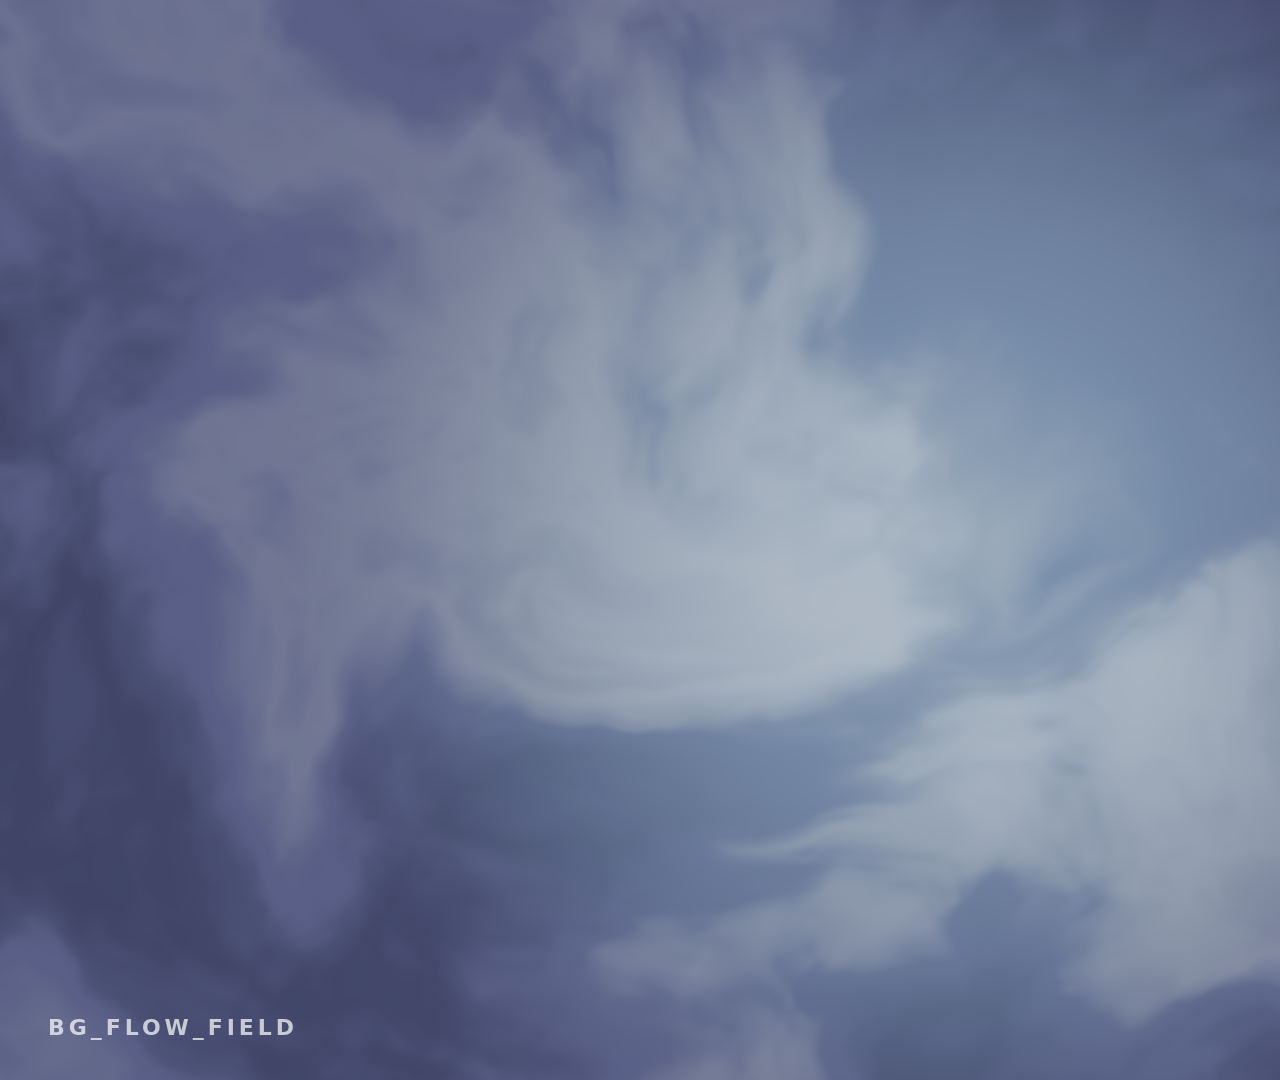
<file: .agents/skills/music-to-video/references/motion-primitives/bg-flow-field/index.html>
<!doctype html>
<html
  lang="en"
  data-composition-variables='[
    {"id":"bgColor",    "type":"color",  "label":"Page background",       "default":"#050507"},
    {"id":"colorLow",   "type":"color",  "label":"Flow — shadow tone",    "default":"#0a1430"},
    {"id":"colorMid",   "type":"color",  "label":"Flow — mid tone",       "default":"#6a6f9e"},
    {"id":"colorHigh",  "type":"color",  "label":"Flow — highlight tone", "default":"#e8f0ff"},
    {"id":"accentColor","type":"color",  "label":"Core / glow accent",    "default":"#aee4ff"},
    {"id":"flowSpeed",  "type":"number", "label":"Flow speed", "default":1, "min":0.1, "max":3, "step":0.1}
  ]'
>
  <head>
    <meta charset="UTF-8" />
    <meta name="viewport" content="width=1920, height=1080" />
    <title>bg_flow_field</title>
    <script src="../assets/gsap.min.js"></script>
    <style>
      :root {
        --hg-violet: #7c3aed;
        --hg-violet-2: #a855f7;
        --hg-bg: #050507;
        --hg-fg: #f5f5fa;
        --hg-dim: #6b6b78;
      }
      * {
        margin: 0;
        padding: 0;
        box-sizing: border-box;
      }
      html,
      body {
        margin: 0;
        width: 1920px;
        height: 1080px;
        overflow: hidden;
        background: var(--hg-bg);
        font-family: "Inter", system-ui, sans-serif;
        color: var(--hg-fg);
        -webkit-font-smoothing: antialiased;
      }
      #scene {
        position: absolute;
        inset: 0;
        width: 1920px;
        height: 1080px;
      }
      .field {
        position: absolute;
        inset: 0;
        width: 1920px;
        height: 1080px;
        display: block;
      }
      .label {
        position: absolute;
        left: 48px;
        bottom: 40px;
        font-size: 22px;
        font-weight: 600;
        letter-spacing: 0.18em;
        text-transform: uppercase;
        color: rgba(255, 255, 255, 0.7);
        mix-blend-mode: screen;
        pointer-events: none;
      }
    </style>
  </head>
  <body>
    <div
      id="root"
      data-composition-id="main"
      data-start="0"
      data-duration="4"
      data-width="1920"
      data-height="1080"
    >
      <div id="scene" class="clip" data-start="0" data-duration="4" data-track-index="1">
        <canvas class="field" width="1920" height="1080"></canvas>
        <div class="label">bg_flow_field</div>
      </div>
    </div>
    <script>
      window.__timelines = window.__timelines || {};
      const tl = gsap.timeline({ paused: true });

      // ── Variables (palette + speed); falls back to defaults standalone ──
      const defaults = {
        bgColor: "#050507",
        colorLow: "#0a1430",
        colorMid: "#6a6f9e",
        colorHigh: "#e8f0ff",
        accentColor: "#aee4ff",
        flowSpeed: 1,
      };
      const vars = Object.assign(
        {},
        defaults,
        window.__hyperframes && window.__hyperframes.getVariables
          ? window.__hyperframes.getVariables()
          : {},
      );

      // sRGB hex -> linear-light [r,g,b] (shader works in linear, gamma-encodes at end)
      function hexLin(hex) {
        let h = String(hex).replace("#", "").trim();
        if (h.length === 3) h = h[0] + h[0] + h[1] + h[1] + h[2] + h[2];
        const r = parseInt(h.substr(0, 2), 16) / 255;
        const g = parseInt(h.substr(2, 2), 16) / 255;
        const b = parseInt(h.substr(4, 2), 16) / 255;
        const lin = (c) => Math.pow(c, 2.2);
        return [lin(r), lin(g), lin(b)];
      }

      const canvas = document.querySelector(".field");
      const gl = canvas.getContext("webgl", {
        antialias: false,
        alpha: false,
        preserveDrawingBuffer: true,
      });

      const VERT = [
        "attribute vec2 position;",
        "varying vec2 vUv;",
        "void main(){",
        "  vUv = position * 0.5 + 0.5;",
        "  gl_Position = vec4(position, 0.0, 1.0);",
        "}",
      ].join("\n");

      // Curl-noise flow field — ported verbatim from the held-message-living-field
      // template's "living field" background. All visible state comes from uniforms.
      const FRAG = [
        "precision highp float;",
        "varying vec2 vUv;",
        "uniform float uTime;",
        "uniform float uPhase;",
        "uniform float uReveal;",
        "uniform float uChromAb;",
        "uniform float uVignette;",
        "uniform float uIntensity;",
        "uniform float uSpeed;",
        "uniform vec2  uResolution;",
        "uniform vec3  uColLow;",
        "uniform vec3  uColMid;",
        "uniform vec3  uColHigh;",
        "uniform vec3  uAccent;",
        "float hash21(vec2 p){",
        "  p = fract(p * vec2(123.34, 456.21));",
        "  p += dot(p, p + 45.32);",
        "  return fract(p.x * p.y);",
        "}",
        "float noise2(vec2 p){",
        "  vec2 i = floor(p);",
        "  vec2 f = fract(p);",
        "  vec2 u = f * f * (3.0 - 2.0 * f);",
        "  float a = hash21(i);",
        "  float b = hash21(i + vec2(1.0, 0.0));",
        "  float c = hash21(i + vec2(0.0, 1.0));",
        "  float d = hash21(i + vec2(1.0, 1.0));",
        "  return mix(mix(a,b,u.x), mix(c,d,u.x), u.y);",
        "}",
        "float fbm(vec2 p){",
        "  float v = 0.0;",
        "  float a = 0.5;",
        "  for(int i=0;i<5;i++){",
        "    v += a * noise2(p);",
        "    p *= 2.02;",
        "    a *= 0.5;",
        "  }",
        "  return v;",
        "}",
        "vec2 curl(vec2 p, float t){",
        "  float e = 0.6;",
        "  float n1 = fbm(p + vec2(0.0,  e) + t*0.18);",
        "  float n2 = fbm(p + vec2(0.0, -e) + t*0.18);",
        "  float n3 = fbm(p + vec2( e, 0.0) + t*0.18);",
        "  float n4 = fbm(p + vec2(-e, 0.0) + t*0.18);",
        "  return vec2(n1 - n2, -(n3 - n4));",
        "}",
        "vec3 palette(float t){",
        "  t = clamp(t, 0.0, 1.0);",
        "  vec3 lowMid = mix(uColLow, uColMid, smoothstep(0.0, 0.5, t));",
        "  return mix(lowMid, uColHigh, smoothstep(0.5, 1.0, t));",
        "}",
        "vec3 sampleField(vec2 uv, float t, float energy){",
        "  vec2 p = (uv - 0.5) * vec2(uResolution.x/uResolution.y, 1.0) * 2.4;",
        "  vec2 c = curl(p * 0.9, t);",
        "  vec2 q = p + c * (0.45 + 0.55 * energy);",
        "  float flow = fbm(q * 1.6 + vec2(t * 0.11, -t * 0.07));",
        "  float bands = sin(flow * 14.0 + t * 1.1);",
        "  bands = smoothstep(0.0, 1.0, 0.5 + 0.5 * bands);",
        "  float r = length(p);",
        "  float core = smoothstep(1.5, 0.05, r) * (0.6 + 0.4 * energy);",
        "  float glow = exp(-r * 1.6) * (0.55 + 0.45 * energy);",
        "  float k = clamp(flow * 0.85 + 0.15 * bands + 0.25 * core + 0.6 * glow, 0.0, 1.4);",
        "  vec3 col = palette(k * 0.9 + 0.1 * sin(t * 0.4));",
        "  col *= 0.7 + 0.6 * energy;",
        "  col += uAccent * core * 0.55;",
        "  return col;",
        "}",
        "void main(){",
        "  vec2 uv = vUv;",
        "  float t = uTime * uSpeed;",
        "  float e = uIntensity;",
        "  vec2 dir = normalize(uv - 0.5 + 1e-6);",
        "  float ca = uChromAb * (0.004 + 0.012 * length(uv - 0.5));",
        "  vec3 cR = sampleField(uv + dir * ca, t, e);",
        "  vec3 cG = sampleField(uv,            t, e);",
        "  vec3 cB = sampleField(uv - dir * ca, t, e);",
        "  vec3 col = vec3(cR.r, cG.g, cB.b);",
        "  float lum = dot(col, vec3(0.299, 0.587, 0.114));",
        "  col = mix(vec3(lum), col, 1.05);",
        "  float rev = uReveal;",
        "  float sweep = smoothstep(0.0, 0.6, rev) * (1.0 - smoothstep(0.6, 1.0, rev));",
        "  col += uColHigh * sweep * 0.35;",
        "  vec3 phaseTint = mix(vec3(0.85, 0.92, 1.05), vec3(1.05, 0.95, 0.85), uPhase);",
        "  col *= phaseTint;",
        "  float v = length(uv - 0.5);",
        "  col *= 1.0 - smoothstep(0.45, 0.95, v) * uVignette;",
        "  col = col / (col + 1.0);",
        "  col = pow(col, vec3(1.0/2.2));",
        "  gl_FragColor = vec4(col, 1.0);",
        "}",
      ].join("\n");

      function compile(type, src) {
        const s = gl.createShader(type);
        gl.shaderSource(s, src);
        gl.compileShader(s);
        return s;
      }
      const prog = gl.createProgram();
      gl.attachShader(prog, compile(gl.VERTEX_SHADER, VERT));
      gl.attachShader(prog, compile(gl.FRAGMENT_SHADER, FRAG));
      gl.linkProgram(prog);
      gl.useProgram(prog);

      // full-screen triangle
      const buf = gl.createBuffer();
      gl.bindBuffer(gl.ARRAY_BUFFER, buf);
      gl.bufferData(gl.ARRAY_BUFFER, new Float32Array([-1, -1, 3, -1, -1, 3]), gl.STATIC_DRAW);
      const posLoc = gl.getAttribLocation(prog, "position");
      gl.enableVertexAttribArray(posLoc);
      gl.vertexAttribPointer(posLoc, 2, gl.FLOAT, false, 0, 0);
      gl.viewport(0, 0, 1920, 1080);

      const L = (n) => gl.getUniformLocation(prog, n);
      const uLoc = {
        uTime: L("uTime"),
        uPhase: L("uPhase"),
        uReveal: L("uReveal"),
        uChromAb: L("uChromAb"),
        uVignette: L("uVignette"),
        uIntensity: L("uIntensity"),
        uSpeed: L("uSpeed"),
        uResolution: L("uResolution"),
        uColLow: L("uColLow"),
        uColMid: L("uColMid"),
        uColHigh: L("uColHigh"),
        uAccent: L("uAccent"),
      };

      // animated uniform state (GSAP tweens these .value fields)
      const u = {
        uTime: { value: 0 },
        uPhase: { value: 0.1 },
        uReveal: { value: 0 },
        uChromAb: { value: 0 },
        uVignette: { value: 0 },
        uIntensity: { value: 0.3 },
      };
      const speed = Number(vars.flowSpeed) || 1;
      const cLow = hexLin(vars.colorLow);
      const cMid = hexLin(vars.colorMid);
      const cHigh = hexLin(vars.colorHigh);
      const cAcc = hexLin(vars.accentColor);

      function render() {
        gl.uniform1f(uLoc.uTime, u.uTime.value);
        gl.uniform1f(uLoc.uPhase, u.uPhase.value);
        gl.uniform1f(uLoc.uReveal, u.uReveal.value);
        gl.uniform1f(uLoc.uChromAb, u.uChromAb.value);
        gl.uniform1f(uLoc.uVignette, u.uVignette.value);
        gl.uniform1f(uLoc.uIntensity, u.uIntensity.value);
        gl.uniform1f(uLoc.uSpeed, speed);
        gl.uniform2f(uLoc.uResolution, 1920, 1080);
        gl.uniform3fv(uLoc.uColLow, cLow);
        gl.uniform3fv(uLoc.uColMid, cMid);
        gl.uniform3fv(uLoc.uColHigh, cHigh);
        gl.uniform3fv(uLoc.uAccent, cAcc);
        gl.drawArrays(gl.TRIANGLES, 0, 3);
      }
      render(); // initial frame so a seek to 0 / first paint is correct

      // ── Energy-envelope drive (the "living field" breath): all repaint is via
      // onUpdate, so the field is fully determined by the timeline position — no
      // requestAnimationFrame, seek-safe. ──
      tl.eventCallback("onUpdate", render);

      tl.to(u.uTime, { value: 4, duration: 4, ease: "none" }, 0);

      // energy: settle-in → breathe → SURGE → settle dark for the hold
      tl.to(u.uIntensity, { value: 0.6, duration: 1.2, ease: "sine.inOut" }, 0);
      tl.to(u.uIntensity, { value: 1.0, duration: 0.7, ease: "power2.in" }, 1.3);
      tl.to(u.uIntensity, { value: 0.35, duration: 2.0, ease: "power2.out" }, 2.0);

      // chromatic light-leak: light at entry, spikes on the surge, then settles
      tl.fromTo(u.uChromAb, { value: 0 }, { value: 0.4, duration: 1.2, ease: "sine.in" }, 0);
      tl.to(u.uChromAb, { value: 1.4, duration: 0.5, ease: "power3.in" }, 1.4);
      tl.to(u.uChromAb, { value: 0.2, duration: 1.6, ease: "power2.out" }, 1.9);

      // a brief highlight sweep across the surge
      tl.fromTo(u.uReveal, { value: 0 }, { value: 1, duration: 0.7, ease: "none" }, 1.3);
      tl.set(u.uReveal, { value: 0 }, 2.0);

      // colour-temperature drift
      tl.to(u.uPhase, { value: 0.6, duration: 2.2, ease: "sine.inOut" }, 0.6);

      // black mask settles the field to near-black + central glow for the hold
      tl.to(u.uVignette, { value: 0.85, duration: 1.6, ease: "power2.out" }, 1.9);

      window.__timelines["main"] = tl;
    </script>
  </body>
</html>
</file>
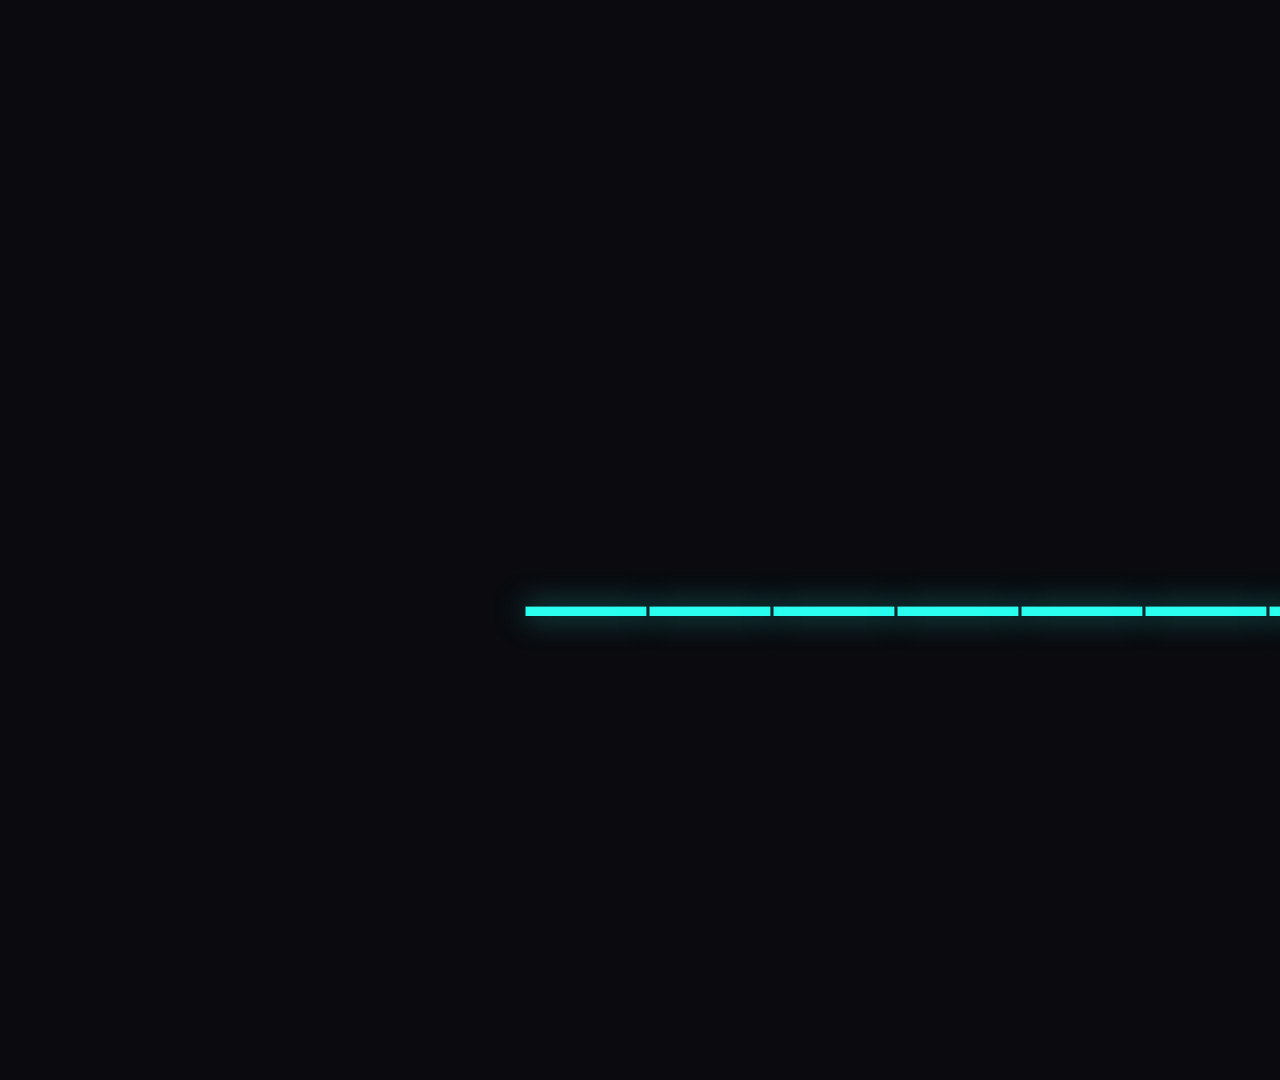
<file: .agents/skills/music-to-video/references/motion-primitives/binary-decrypt/index.html>
<!doctype html>
<html lang="en">
  <head>
    <meta charset="UTF-8" />
    <meta name="viewport" content="width=1920, height=1080" />
    <title>08 · binary_decrypt</title>
    <script src="../assets/gsap.min.js"></script>
    <style>
      :root {
        --hg-violet: #7c3aed;
        --hg-violet-2: #a855f7;
        --hg-cyan: #2afff0;
        --hg-bg: #0a0a0f;
        --hg-fg: #f5f5fa;
        --hg-dim: #6b6b78;
      }
      * {
        margin: 0;
        padding: 0;
        box-sizing: border-box;
      }
      html,
      body {
        margin: 0;
        width: 1920px;
        height: 1080px;
        overflow: hidden;
        background: var(--hg-bg);
        font-family: "Inter", system-ui, sans-serif;
        color: var(--hg-fg);
        -webkit-font-smoothing: antialiased;
      }
      #scene {
        position: absolute;
        inset: 0;
        width: 1920px;
        height: 1080px;
      }
      .stage {
        position: absolute;
        inset: 0;
        display: flex;
        align-items: center;
        justify-content: center;
      }
      .crypt {
        font-family: "JetBrains Mono", monospace;
        font-weight: 700;
        font-size: 200px;
        letter-spacing: 0.02em;
        color: var(--hg-cyan);
        text-shadow: 0 0 30px rgba(42, 255, 240, 0.5);
      }
      .crypt .char {
        display: inline-block;
        min-width: 1ch;
      }
    </style>
  </head>
  <body>
    <div
      id="root"
      data-composition-id="main"
      data-start="0"
      data-duration="2"
      data-width="1920"
      data-height="1080"
    >
      <div id="scene" class="clip" data-start="0" data-duration="2" data-track-index="1">
        <div class="stage">
          <div class="crypt">
            <span class="char" data-target="D">_</span><span class="char" data-target="E">_</span
            ><span class="char" data-target="C">_</span><span class="char" data-target="R">_</span
            ><span class="char" data-target="Y">_</span><span class="char" data-target="P">_</span
            ><span class="char" data-target="T">_</span>
          </div>
        </div>
      </div>
    </div>
    <script>
      window.__timelines = window.__timelines || {};
      const tl = gsap.timeline({ paused: true });

      const SCRAMBLE = "01█▓▒░▀▄■◆◇▪▫";
      function scrambleChar(charIdx, phase) {
        const tick = Math.floor(phase * 60);
        const i = (charIdx * 7 + tick * 13 + 3) % SCRAMBLE.length;
        return SCRAMBLE.charAt(i);
      }
      const cryptState = [{ p: 0 }, { p: 0 }, { p: 0 }, { p: 0 }, { p: 0 }, { p: 0 }, { p: 0 }];
      cryptState.forEach((state, idx) => {
        tl.to(
          state,
          {
            p: 1,
            duration: 0.85,
            delay: idx * 0.05,
            ease: "power2.out",
            onUpdate: function () {
              const spans = document.querySelectorAll(".crypt .char");
              const span = spans[idx];
              if (!span) return;
              const target = span.getAttribute("data-target");
              if (state.p >= 0.72) {
                span.textContent = target;
                span.style.color = "var(--hg-fg)";
                span.style.textShadow = "0 0 30px rgba(168, 85, 247, 0.8)";
              } else {
                span.textContent = scrambleChar(idx, state.p);
              }
            },
          },
          0.15,
        );
      });

      window.__timelines["main"] = tl;
    </script>
  </body>
</html>
</file>
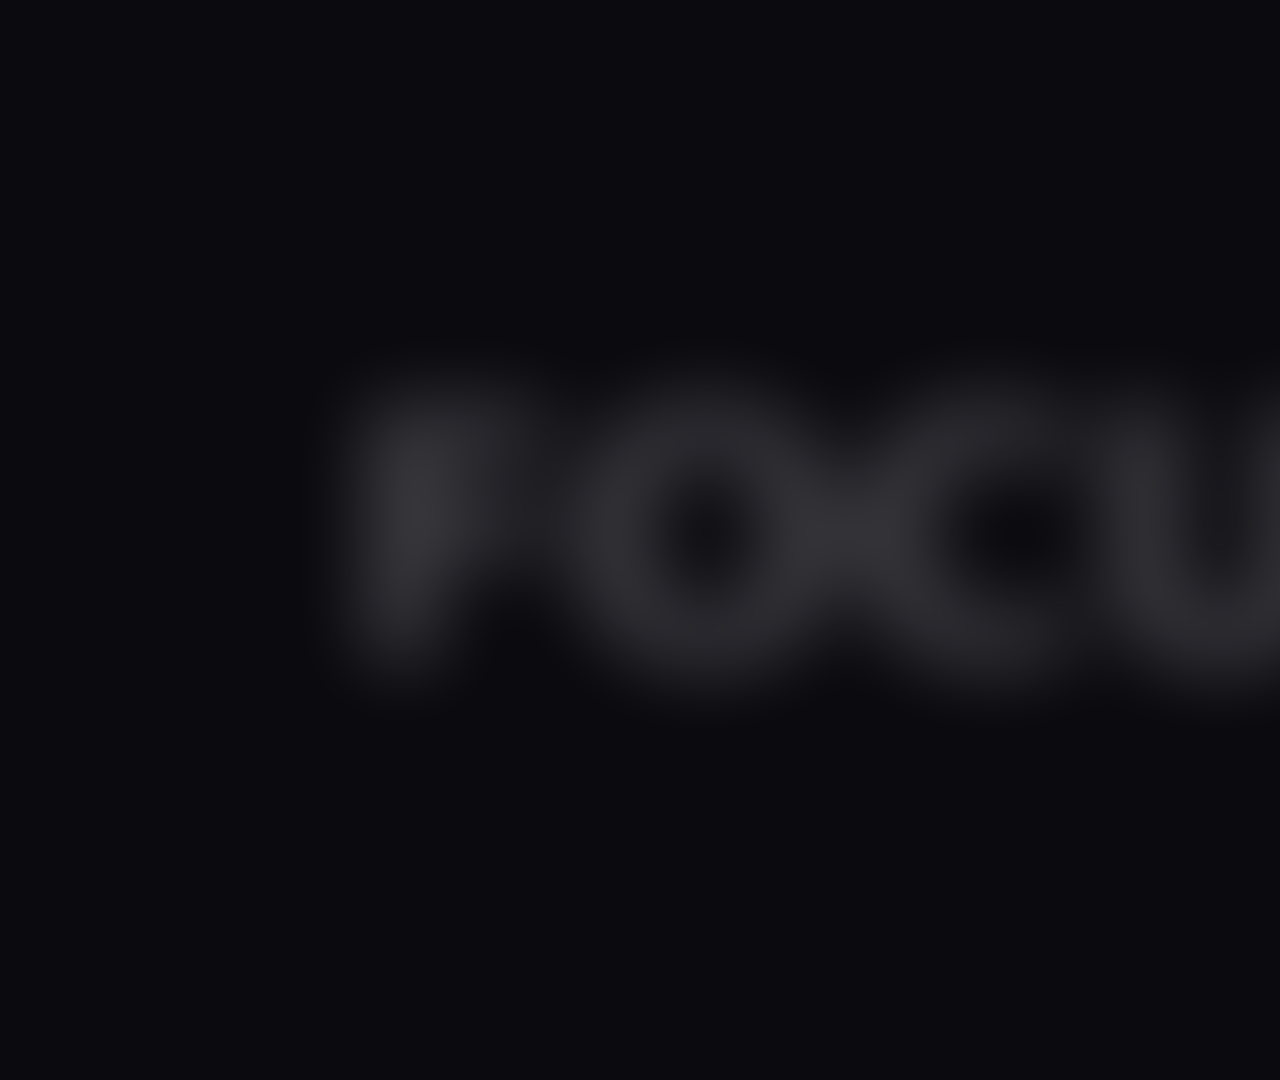
<file: .agents/skills/music-to-video/references/motion-primitives/blur-resolve/index.html>
<!doctype html>
<html lang="en">
  <head>
    <meta charset="UTF-8" />
    <meta name="viewport" content="width=1920, height=1080" />
    <title>blur_resolve</title>
    <script src="../assets/gsap.min.js"></script>
    <style>
      :root {
        --hg-violet: #7c3aed;
        --hg-violet-2: #a855f7;
        --hg-bg: #0a0a0f;
        --hg-fg: #f5f5fa;
        --hg-dim: #6b6b78;
      }
      * {
        margin: 0;
        padding: 0;
        box-sizing: border-box;
      }
      html,
      body {
        margin: 0;
        width: 1920px;
        height: 1080px;
        overflow: hidden;
        background: var(--hg-bg);
        font-family: "Inter", system-ui, sans-serif;
        color: var(--hg-fg);
        -webkit-font-smoothing: antialiased;
      }
      #scene {
        position: absolute;
        inset: 0;
        width: 1920px;
        height: 1080px;
      }
      .stage {
        position: absolute;
        inset: 0;
        display: flex;
        align-items: center;
        justify-content: center;
      }
      .hero {
        font-weight: 900;
        font-size: 320px;
        letter-spacing: -0.04em;
        line-height: 0.95;
        color: var(--hg-fg);
        white-space: nowrap;
        will-change: filter, transform, opacity;
      }
    </style>
  </head>
  <body>
    <div
      id="root"
      data-composition-id="main"
      data-start="0"
      data-duration="2"
      data-width="1920"
      data-height="1080"
    >
      <div id="scene" class="clip" data-start="0" data-duration="2" data-track-index="1">
        <div class="stage">
          <div class="hero" id="hero">FOCUS</div>
        </div>
      </div>
    </div>
    <script>
      window.__timelines = window.__timelines || {};
      const tl = gsap.timeline({ paused: true });

      // Resolve: heavy blur + scaled-up + dim settles into perfect crisp focus.
      tl.fromTo(
        "#hero",
        { filter: "blur(36px)", scale: 1.08, opacity: 0.25 },
        { filter: "blur(0px)", scale: 1, opacity: 1, duration: 0.7, ease: "power2.out" },
        0.05,
      );

      // Hold crisp through the middle (no keys needed — state persists to ~1.5).

      // Blur-out near the end: brief defocus + dim, a cut-away that loops seamlessly.
      tl.to(
        "#hero",
        { filter: "blur(24px)", opacity: 0.25, duration: 0.25, ease: "power2.in" },
        1.7,
      );

      window.__timelines["main"] = tl;
    </script>
  </body>
</html>
</file>
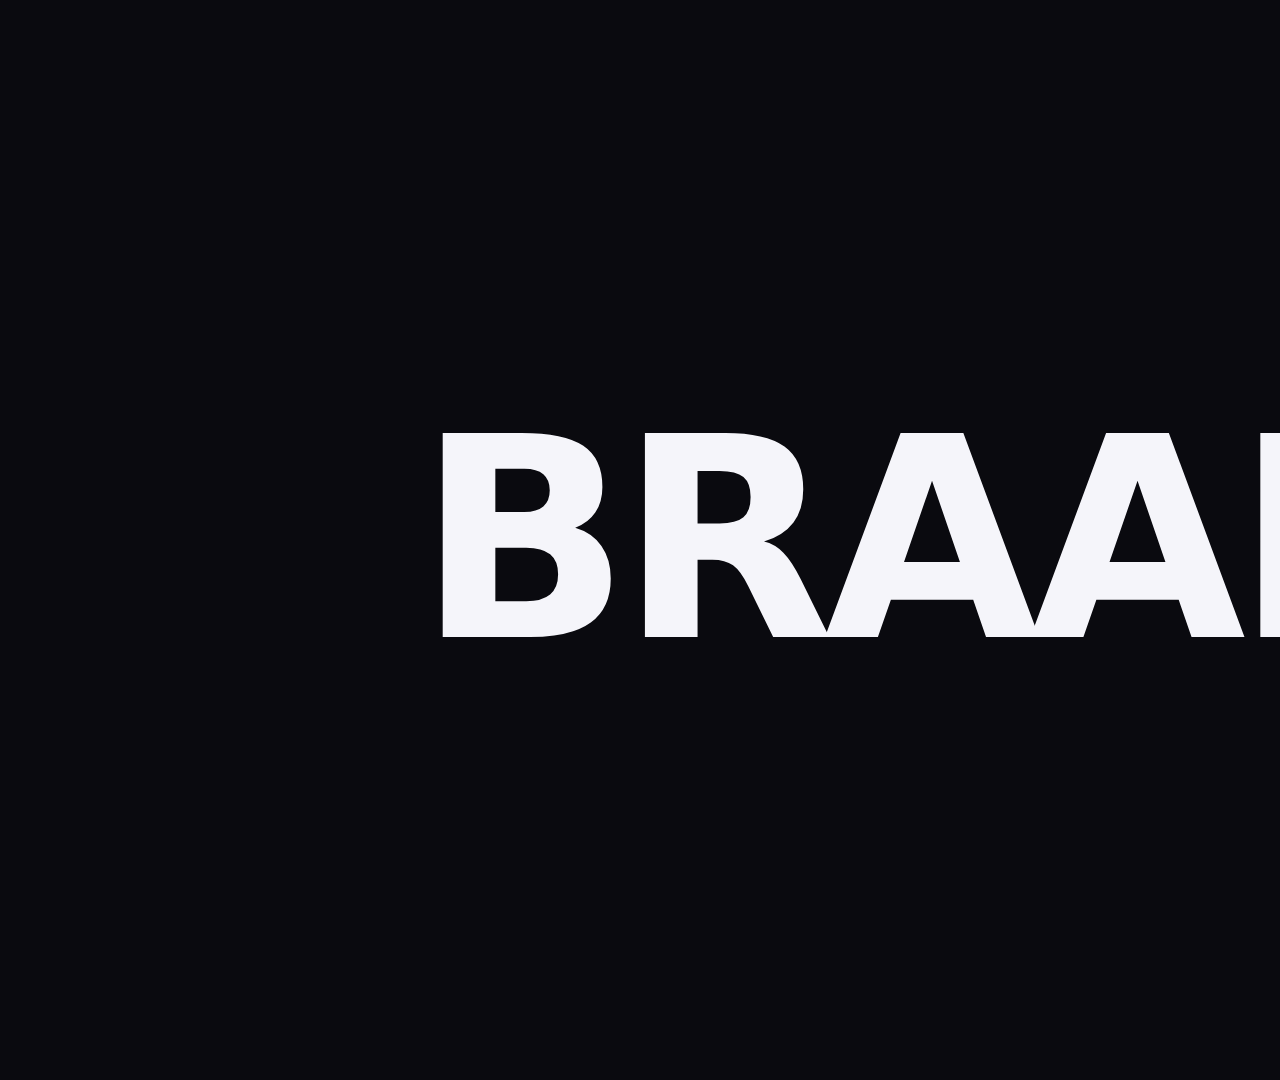
<file: .agents/skills/music-to-video/references/motion-primitives/braam-punch/index.html>
<!doctype html>
<html lang="en">
  <head>
    <meta charset="UTF-8" />
    <meta name="viewport" content="width=1920, height=1080" />
    <title>03 · braam_punch</title>
    <script src="../assets/gsap.min.js"></script>
    <style>
      :root {
        --hg-violet: #7c3aed;
        --hg-violet-2: #a855f7;
        --hg-bg: #0a0a0f;
        --hg-fg: #f5f5fa;
        --hg-dim: #6b6b78;
      }
      * {
        margin: 0;
        padding: 0;
        box-sizing: border-box;
      }
      html,
      body {
        margin: 0;
        width: 1920px;
        height: 1080px;
        overflow: hidden;
        background: var(--hg-bg);
        font-family: "Inter", system-ui, sans-serif;
        color: var(--hg-fg);
        -webkit-font-smoothing: antialiased;
      }
      #scene {
        position: absolute;
        inset: 0;
        width: 1920px;
        height: 1080px;
      }
      .stage {
        position: absolute;
        inset: 0;
        display: flex;
        align-items: center;
        justify-content: center;
      }
      .hero {
        font-weight: 900;
        font-size: 280px;
        letter-spacing: -0.04em;
        line-height: 0.95;
        color: var(--hg-fg);
        white-space: nowrap;
        will-change: transform, text-shadow;
      }
      .glow-ring {
        position: absolute;
        width: 900px;
        height: 900px;
        border-radius: 50%;
        background: radial-gradient(circle, rgba(124, 58, 237, 0.55) 0%, rgba(124, 58, 237, 0) 65%);
        filter: blur(20px);
        will-change: transform, opacity;
        opacity: 0;
      }
      .flash {
        position: absolute;
        inset: 0;
        background: #fff;
        opacity: 0;
        pointer-events: none;
        will-change: opacity;
      }
    </style>
  </head>
  <body>
    <div
      id="root"
      data-composition-id="main"
      data-start="0"
      data-duration="2"
      data-width="1920"
      data-height="1080"
    >
      <div id="scene" class="clip" data-start="0" data-duration="2" data-track-index="1">
        <div class="stage">
          <div class="glow-ring"></div>
          <div class="hero" id="hero">BRAAM</div>
        </div>
        <div class="flash"></div>
      </div>
    </div>
    <script>
      window.__timelines = window.__timelines || {};
      const tl = gsap.timeline({ paused: true });

      tl.set("#hero", { scale: 0.92, opacity: 0 }, 0);
      tl.set(".glow-ring", { scale: 0.6, opacity: 0 }, 0);
      tl.to("#hero", { opacity: 1, duration: 0.18, ease: "power2.out" }, 0.05);
      tl.to(".glow-ring", { scale: 1.2, opacity: 1, duration: 0.45, ease: "power3.out" }, 0.05);
      tl.to(
        "#hero",
        {
          scale: 1.18,
          textShadow: "0 0 60px rgba(168,85,247,0.9)",
          duration: 0.12,
          ease: "power4.out",
        },
        0.25,
      );
      tl.to(
        "#hero",
        {
          scale: 1.0,
          textShadow: "0 0 0px rgba(168,85,247,0)",
          duration: 0.7,
          ease: "elastic.out(1, 0.5)",
        },
        0.37,
      );
      tl.fromTo(
        ".flash",
        { opacity: 0 },
        { opacity: 0.85, duration: 0.06, ease: "power4.out" },
        0.25,
      );
      tl.to(".flash", { opacity: 0, duration: 0.35, ease: "power3.in" }, 0.31);
      tl.to(
        ".glow-ring",
        { scale: 1.45, opacity: 0.4, duration: 1.0, ease: "power2.out", overwrite: "auto" },
        0.55,
      );

      window.__timelines["main"] = tl;
    </script>
  </body>
</html>
</file>
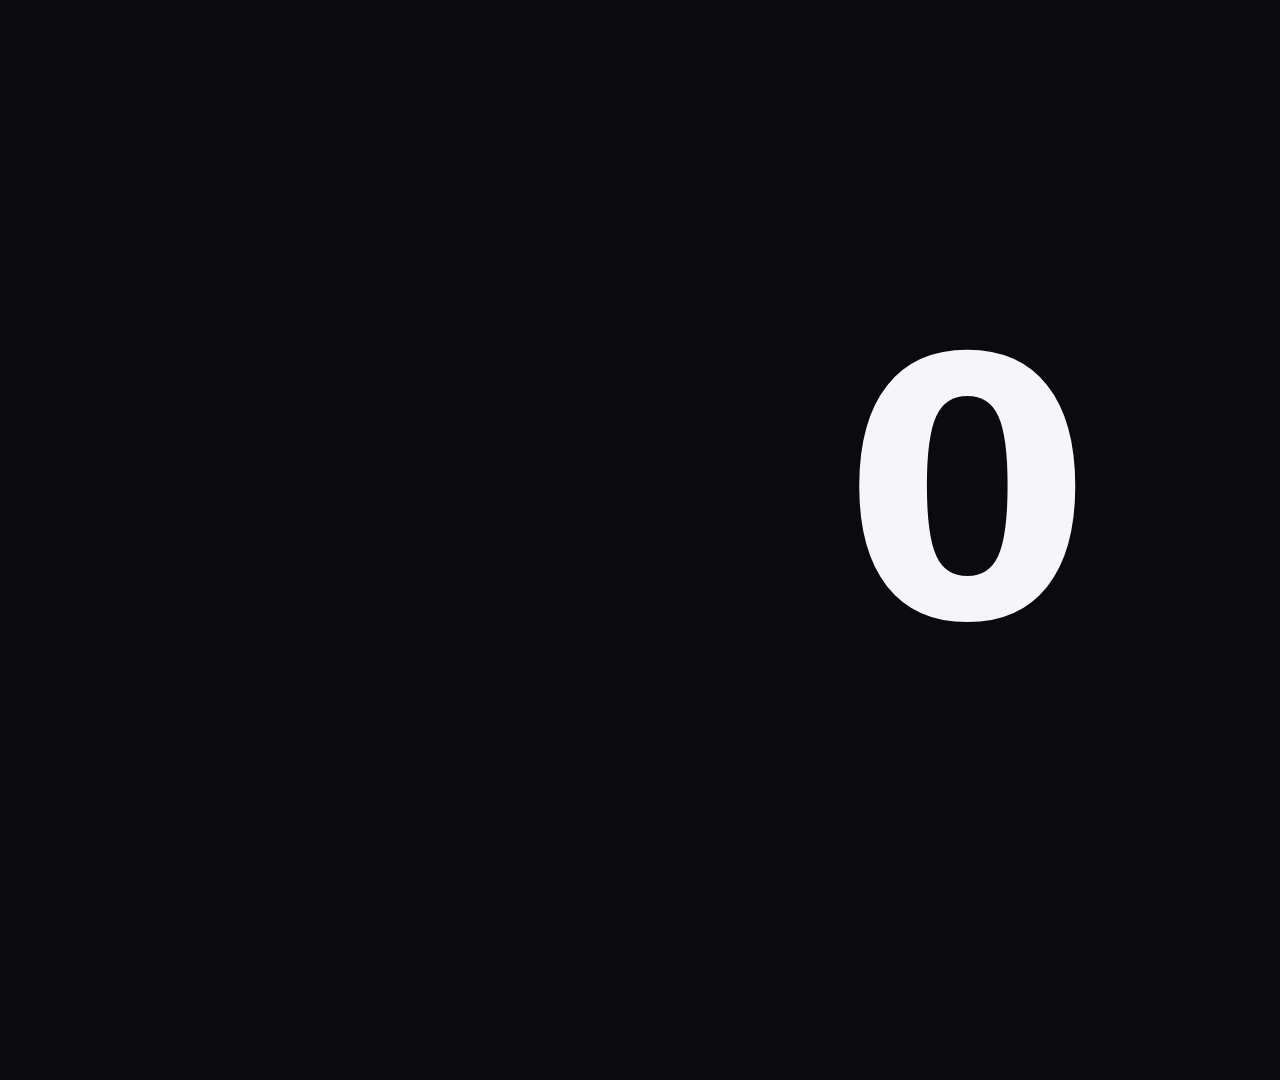
<file: .agents/skills/music-to-video/references/motion-primitives/counting-punch/index.html>
<!doctype html>
<html lang="en">
  <head>
    <meta charset="UTF-8" />
    <meta name="viewport" content="width=1920, height=1080" />
    <title>22 · counting_punch</title>
    <script src="../assets/gsap.min.js"></script>
    <style>
      :root {
        --hg-violet: #7c3aed;
        --hg-violet-2: #a855f7;
        --hg-cyan: #2afff0;
        --hg-bg: #0a0a0f;
        --hg-fg: #f5f5fa;
        --hg-dim: #6b6b78;
      }
      * {
        margin: 0;
        padding: 0;
        box-sizing: border-box;
      }
      html,
      body {
        margin: 0;
        width: 1920px;
        height: 1080px;
        overflow: hidden;
        background: var(--hg-bg);
        font-family: "Inter", system-ui, sans-serif;
        color: var(--hg-fg);
        -webkit-font-smoothing: antialiased;
      }
      #scene {
        position: absolute;
        inset: 0;
        width: 1920px;
        height: 1080px;
      }
      .stage {
        position: absolute;
        inset: 0;
        display: flex;
        flex-direction: column;
        align-items: center;
        justify-content: center;
        gap: 30px;
      }
      .counter {
        font-weight: 900;
        font-size: 360px;
        letter-spacing: -0.04em;
        font-variant-numeric: tabular-nums;
        color: var(--hg-fg);
        will-change: transform, text-shadow;
        line-height: 1;
      }
      .caption {
        font-family: "JetBrains Mono", monospace;
        font-size: 28px;
        color: var(--hg-dim);
        letter-spacing: 0.3em;
        text-transform: uppercase;
        opacity: 0;
      }
      .underline {
        height: 4px;
        background: var(--hg-violet-2);
        width: 0;
        box-shadow: 0 0 20px var(--hg-violet);
      }
    </style>
  </head>
  <body>
    <div
      id="root"
      data-composition-id="main"
      data-start="0"
      data-duration="2"
      data-width="1920"
      data-height="1080"
    >
      <div id="scene" class="clip" data-start="0" data-duration="2" data-track-index="1">
        <div class="stage">
          <div class="counter" id="counter">0</div>
          <div class="underline" id="underline"></div>
          <div class="caption" id="caption">USERS THIS WEEK</div>
        </div>
      </div>
    </div>
    <script>
      window.__timelines = window.__timelines || {};
      const tl = gsap.timeline({ paused: true });

      const TARGET = 12847;
      const counter = { v: 0 };
      let lastShown = 0;

      function format(n) {
        return Math.floor(n).toLocaleString("en-US");
      }

      tl.to(
        counter,
        {
          v: TARGET,
          duration: 1.15,
          ease: "expo.out",
          onUpdate: function () {
            const el = document.getElementById("counter");
            if (!el) return;
            const cur = Math.floor(counter.v);
            if (cur !== lastShown) {
              el.textContent = format(cur);
              // tiny scale tick on each digit change
              el.style.transform = "scale(1.045)";
              el.style.textShadow = "0 0 40px rgba(168, 85, 247, 0.6)";
              // browser will paint, then this resets via the next onUpdate
            }
            lastShown = cur;
          },
        },
        0.15,
      );

      // Big settle punch at landing
      tl.to(
        "#counter",
        {
          scale: 1.12,
          textShadow: "0 0 80px rgba(168, 85, 247, 0.9)",
          duration: 0.1,
          ease: "power4.out",
        },
        1.3,
      );
      tl.to(
        "#counter",
        {
          scale: 1.0,
          textShadow: "0 0 20px rgba(168, 85, 247, 0.4)",
          duration: 0.6,
          ease: "elastic.out(1, 0.55)",
        },
        1.4,
      );

      // Underline draws
      tl.to("#underline", { width: 420, duration: 0.6, ease: "expo.out" }, 1.35);
      tl.to("#caption", { opacity: 1, duration: 0.5, ease: "power2.out" }, 1.55);

      window.__timelines["main"] = tl;
    </script>
  </body>
</html>
</file>
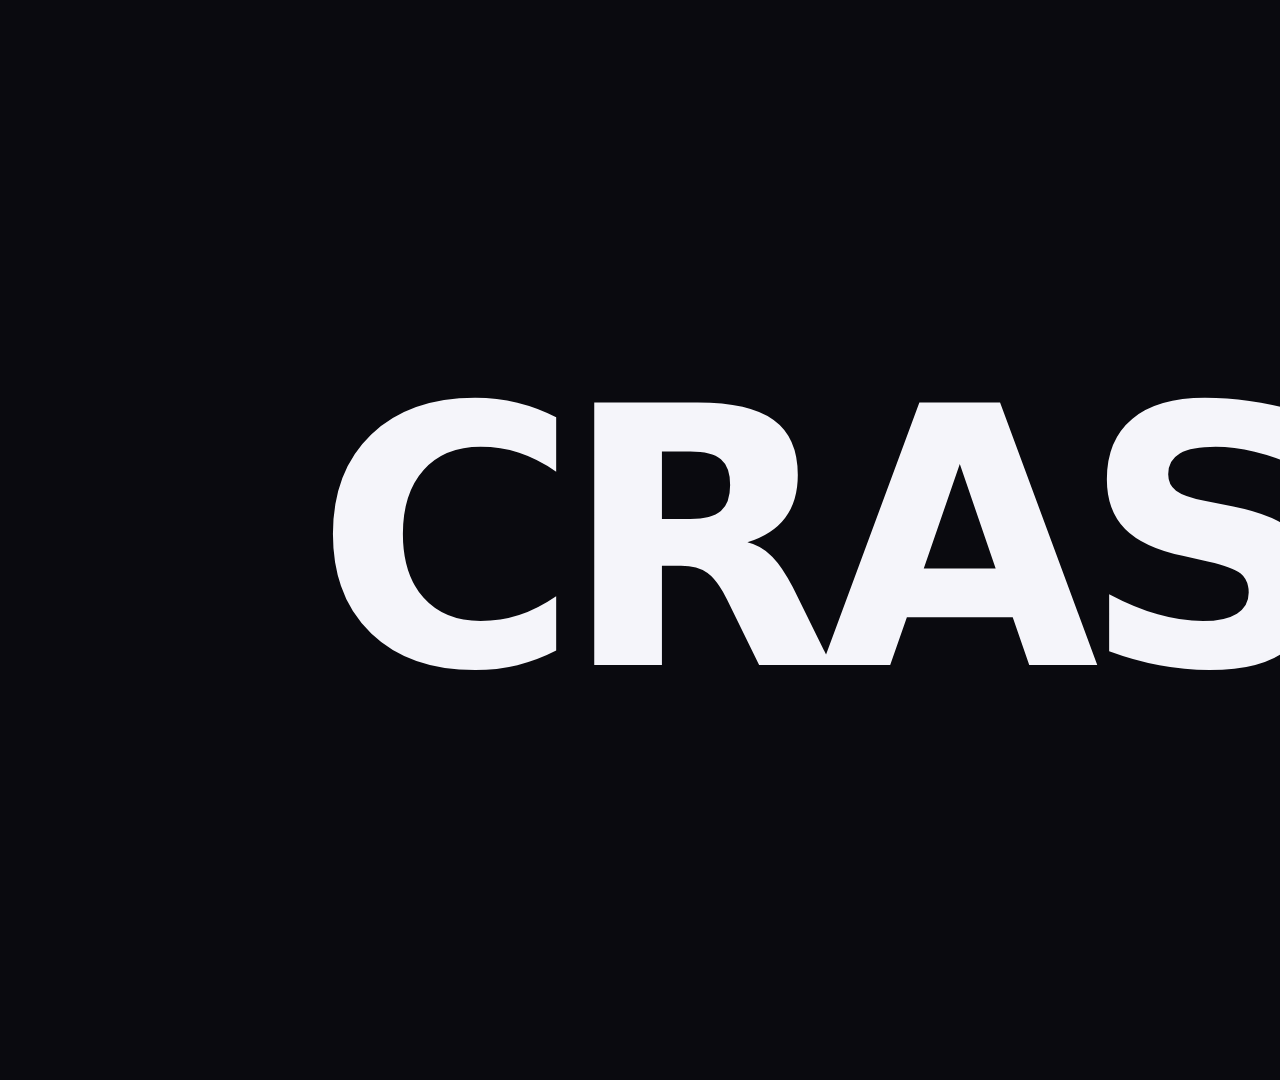
<file: .agents/skills/music-to-video/references/motion-primitives/crash-zoom-in/index.html>
<!doctype html>
<html lang="en">
  <head>
    <meta charset="UTF-8" />
    <meta name="viewport" content="width=1920, height=1080" />
    <title>19 · crash_zoom_in</title>
    <script src="../assets/gsap.min.js"></script>
    <style>
      :root {
        --hg-violet: #7c3aed;
        --hg-violet-2: #a855f7;
        --hg-bg: #0a0a0f;
        --hg-fg: #f5f5fa;
        --hg-dim: #6b6b78;
      }
      * {
        margin: 0;
        padding: 0;
        box-sizing: border-box;
      }
      html,
      body {
        margin: 0;
        width: 1920px;
        height: 1080px;
        overflow: hidden;
        background: var(--hg-bg);
        font-family: "Inter", system-ui, sans-serif;
        color: var(--hg-fg);
        -webkit-font-smoothing: antialiased;
      }
      #scene {
        position: absolute;
        inset: 0;
        width: 1920px;
        height: 1080px;
      }
      .zoom-stage {
        position: absolute;
        inset: 0;
        display: flex;
        align-items: center;
        justify-content: center;
        will-change: transform;
      }
      .radial-bg {
        position: absolute;
        inset: 0;
        background: radial-gradient(
          circle at center,
          rgba(168, 85, 247, 0.18) 0%,
          transparent 35%,
          rgba(0, 0, 0, 0.6) 80%
        );
        opacity: 0;
        will-change: opacity, transform;
      }
      .speed-lines {
        position: absolute;
        inset: 0;
        background: repeating-radial-gradient(
          circle at 50% 50%,
          transparent 0px,
          transparent 6px,
          rgba(255, 255, 255, 0.08) 7px,
          transparent 8px
        );
        opacity: 0;
        will-change: opacity;
        mix-blend-mode: screen;
      }
      .hero {
        font-weight: 900;
        font-size: 360px;
        letter-spacing: -0.05em;
        color: var(--hg-fg);
        white-space: nowrap;
        will-change: transform, filter;
      }
    </style>
  </head>
  <body>
    <div
      id="root"
      data-composition-id="main"
      data-start="0"
      data-duration="2"
      data-width="1920"
      data-height="1080"
    >
      <div id="scene" class="clip" data-start="0" data-duration="2" data-track-index="1">
        <div class="radial-bg"></div>
        <div class="speed-lines"></div>
        <div class="zoom-stage"><div class="hero">CRASH</div></div>
      </div>
    </div>
    <script>
      window.__timelines = window.__timelines || {};
      const tl = gsap.timeline({ paused: true });

      // Hold black for tension
      tl.set(".hero", { scale: 0.03, filter: "blur(20px)", opacity: 0 }, 0);

      const CRASH = 0.45;

      // The crash itself
      tl.to(
        ".hero",
        { scale: 1.0, filter: "blur(0px)", opacity: 1, duration: 0.32, ease: "expo.in" },
        CRASH,
      );

      // Background swoosh in same window
      tl.fromTo(
        ".radial-bg",
        { opacity: 0, scale: 0.4 },
        { opacity: 1, scale: 1, duration: 0.32, ease: "expo.in" },
        CRASH,
      );
      tl.fromTo(
        ".speed-lines",
        { opacity: 0, scale: 0.2 },
        { opacity: 1, scale: 1.4, duration: 0.32, ease: "expo.in" },
        CRASH,
      );

      // Landing settle
      const LAND = CRASH + 0.32;
      tl.to(".hero", { scale: 0.96, duration: 0.08, ease: "power3.out" }, LAND);
      tl.to(".hero", { scale: 1.0, duration: 0.5, ease: "elastic.out(1, 0.55)" }, LAND + 0.08);

      // Quick landing shake
      const sh = [9, -7, 5, -4, 2, -1];
      sh.forEach((amp, i) => {
        tl.to(
          ".zoom-stage",
          { x: amp, y: amp * 0.5 * (i % 2 ? -1 : 1), duration: 0.03, ease: "steps(1)" },
          LAND + i * 0.03,
        );
      });
      tl.to(
        ".zoom-stage",
        { x: 0, y: 0, duration: 0.1, ease: "power2.out" },
        LAND + sh.length * 0.03,
      );

      // Speed lines fade
      tl.to(".speed-lines", { opacity: 0, duration: 0.4, ease: "power2.out" }, LAND + 0.05);
      // Radial settles
      tl.to(".radial-bg", { opacity: 0.5, duration: 0.5, ease: "power2.out" }, LAND);

      window.__timelines["main"] = tl;
    </script>
  </body>
</html>
</file>
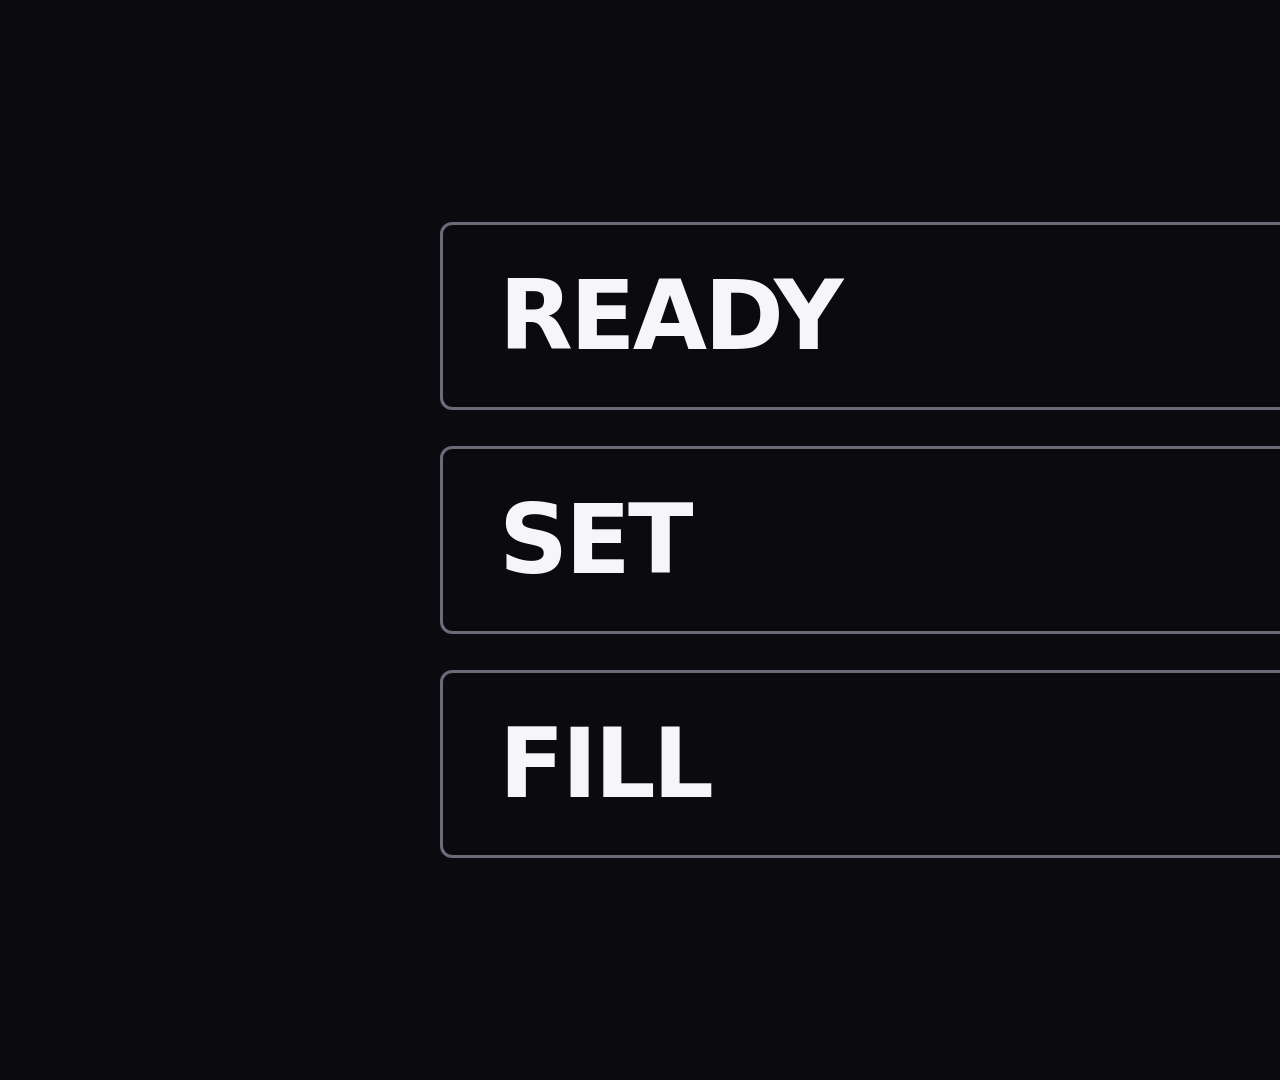
<file: .agents/skills/music-to-video/references/motion-primitives/directional-fill/index.html>
<!doctype html>
<html lang="en">
  <head>
    <meta charset="UTF-8" />
    <meta name="viewport" content="width=1920, height=1080" />
    <title>directional_fill</title>
    <script src="../assets/gsap.min.js"></script>
    <style>
      :root {
        --hg-violet: #7c3aed;
        --hg-violet-2: #a855f7;
        --hg-bg: #0a0a0f;
        --hg-fg: #f5f5fa;
        --hg-dim: #6b6b78;
      }
      * {
        margin: 0;
        padding: 0;
        box-sizing: border-box;
      }
      html,
      body {
        margin: 0;
        width: 1920px;
        height: 1080px;
        overflow: hidden;
        background: var(--hg-bg);
        font-family: "Inter", system-ui, sans-serif;
        color: var(--hg-fg);
        -webkit-font-smoothing: antialiased;
      }
      #scene {
        position: absolute;
        inset: 0;
        width: 1920px;
        height: 1080px;
      }
      .stage {
        position: absolute;
        inset: 0;
        display: flex;
        flex-direction: column;
        align-items: center;
        justify-content: center;
        gap: 36px;
      }
      .bar {
        position: relative;
        width: 1040px;
        height: 188px;
        border: 3px solid var(--hg-dim);
        border-radius: 12px;
        overflow: hidden;
        display: flex;
        align-items: center;
        padding: 0 56px;
      }
      .fill {
        position: absolute;
        inset: 0;
        transform: scaleX(0);
        will-change: transform;
      }
      .fill.a {
        background: var(--hg-violet);
        transform-origin: left center;
      }
      .fill.b {
        background: var(--hg-violet-2);
        transform-origin: right center;
      }
      .fill.c {
        background: #2afff0;
        transform-origin: left center;
      }
      .label {
        position: relative;
        z-index: 1;
        font-weight: 900;
        font-size: 96px;
        letter-spacing: -0.03em;
        line-height: 1;
        color: var(--hg-fg);
        will-change: color;
      }
    </style>
  </head>
  <body>
    <div
      id="root"
      data-composition-id="main"
      data-start="0"
      data-duration="1.8"
      data-width="1920"
      data-height="1080"
    >
      <div id="scene" class="clip" data-start="0" data-duration="1.8" data-track-index="1">
        <div class="stage">
          <div class="bar">
            <div class="fill a"></div>
            <span class="label" id="l1">READY</span>
          </div>
          <div class="bar">
            <div class="fill b"></div>
            <span class="label" id="l2">SET</span>
          </div>
          <div class="bar">
            <div class="fill c"></div>
            <span class="label" id="l3">FILL</span>
          </div>
        </div>
      </div>
    </div>
    <script>
      window.__timelines = window.__timelines || {};
      const tl = gsap.timeline({ paused: true });

      // Bar 1 — sweeps left -> right, landing on the beat at ~0.55s.
      tl.to(".fill.a", { scaleX: 1, duration: 0.35, ease: "power2.out" }, 0.2);
      tl.set("#l1", { color: "var(--hg-bg)" }, 0.55);

      // Bar 2 — sweeps right -> left, landing at ~0.85s.
      tl.to(".fill.b", { scaleX: 1, duration: 0.35, ease: "power2.out" }, 0.5);
      tl.set("#l2", { color: "var(--hg-bg)" }, 0.85);

      // Bar 3 — sweeps left -> right, landing at ~1.15s.
      tl.to(".fill.c", { scaleX: 1, duration: 0.35, ease: "power2.out" }, 0.8);
      tl.set("#l3", { color: "var(--hg-bg)" }, 1.15);

      window.__timelines["main"] = tl;
    </script>
  </body>
</html>
</file>
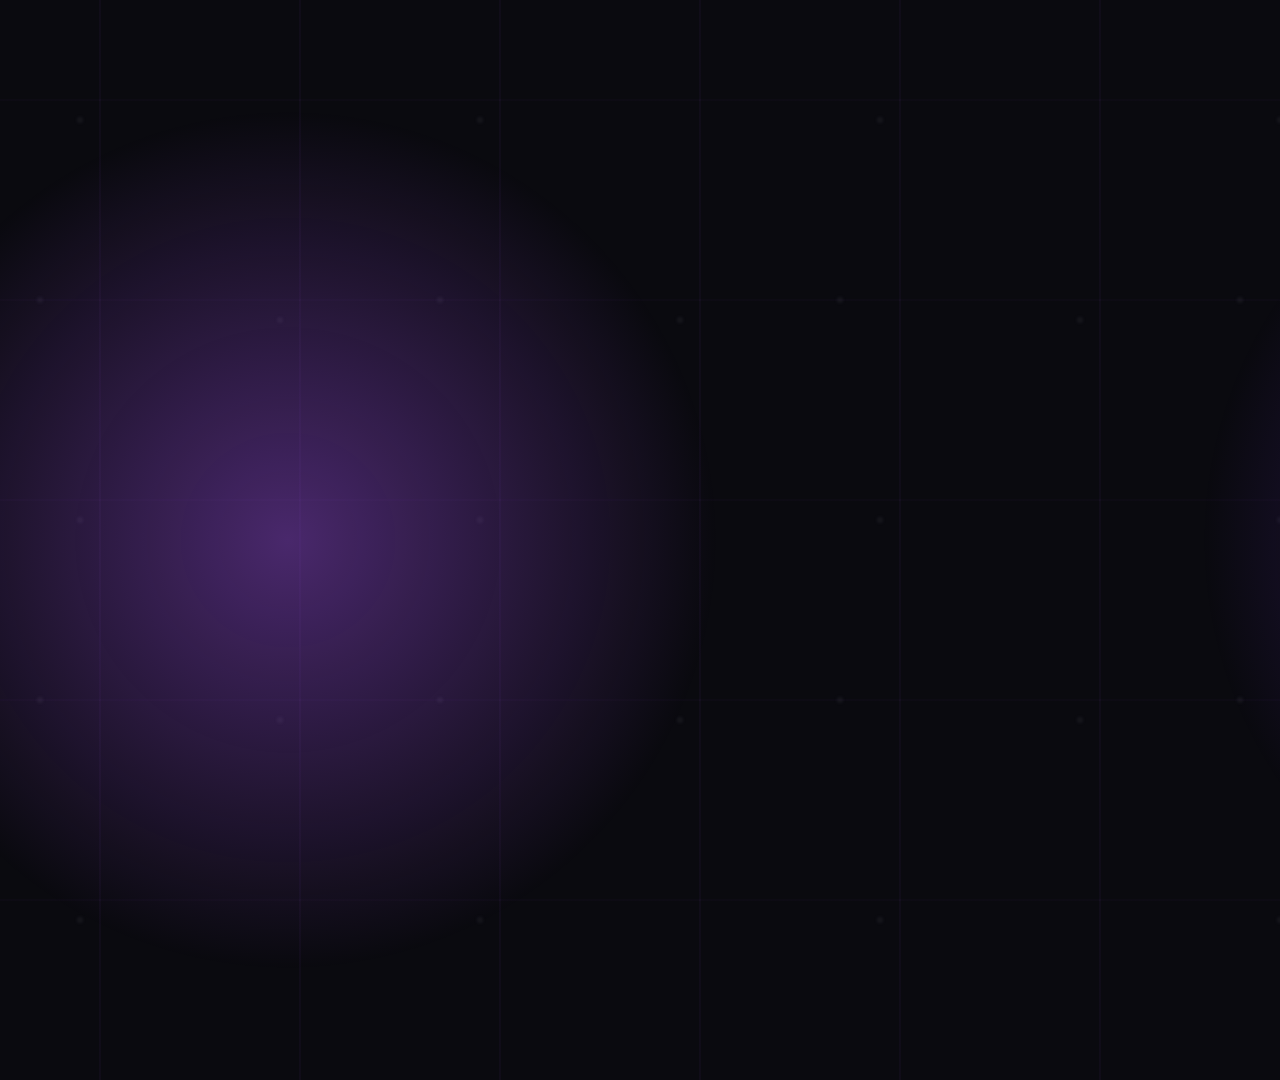
<file: .agents/skills/music-to-video/references/motion-primitives/dolly-zoom/index.html>
<!doctype html>
<html lang="en">
  <head>
    <meta charset="UTF-8" />
    <meta name="viewport" content="width=1920, height=1080" />
    <title>09 · dolly_zoom</title>
    <script src="../assets/gsap.min.js"></script>
    <style>
      :root {
        --hg-violet: #7c3aed;
        --hg-violet-2: #a855f7;
        --hg-bg: #0a0a0f;
        --hg-fg: #f5f5fa;
        --hg-dim: #6b6b78;
      }
      * {
        margin: 0;
        padding: 0;
        box-sizing: border-box;
      }
      html,
      body {
        margin: 0;
        width: 1920px;
        height: 1080px;
        overflow: hidden;
        background: var(--hg-bg);
        font-family: "Inter", system-ui, sans-serif;
        color: var(--hg-fg);
        -webkit-font-smoothing: antialiased;
      }
      #scene {
        position: absolute;
        inset: 0;
        width: 1920px;
        height: 1080px;
      }
      .stage {
        position: absolute;
        inset: 0;
        display: flex;
        align-items: center;
        justify-content: center;
      }
      .layers {
        position: absolute;
        inset: 0;
        overflow: hidden;
      }
      .bg-far,
      .bg-mid,
      .bg-near {
        position: absolute;
        inset: 0;
        will-change: transform, filter;
      }
      .bg-far {
        background:
          radial-gradient(2px 2px at 20% 30%, var(--hg-dim) 50%, transparent 51%),
          radial-gradient(2px 2px at 70% 80%, var(--hg-dim) 50%, transparent 51%),
          radial-gradient(1px 1px at 45% 60%, var(--hg-dim) 50%, transparent 51%),
          radial-gradient(1px 1px at 85% 25%, var(--hg-dim) 50%, transparent 51%),
          radial-gradient(2px 2px at 10% 75%, var(--hg-dim) 50%, transparent 51%),
          radial-gradient(1px 1px at 60% 15%, var(--hg-dim) 50%, transparent 51%);
        background-size: 400px 400px;
        filter: blur(2px);
      }
      .bg-mid {
        background:
          linear-gradient(90deg, transparent 49.7%, rgba(168, 85, 247, 0.25) 50%, transparent 50.3%)
            0 0 / 200px 200px,
          linear-gradient(
              180deg,
              transparent 49.7%,
              rgba(168, 85, 247, 0.15) 50%,
              transparent 50.3%
            )
            0 0 / 200px 200px;
      }
      .bg-near {
        background:
          radial-gradient(circle at 15% 50%, rgba(168, 85, 247, 0.4) 0%, transparent 25%),
          radial-gradient(circle at 85% 50%, rgba(124, 58, 237, 0.4) 0%, transparent 25%);
      }
      .subject {
        position: relative;
        z-index: 5;
        font-family: "Playfair Display", serif;
        font-style: italic;
        font-weight: 900;
        font-size: 180px;
        letter-spacing: -0.02em;
      }
    </style>
  </head>
  <body>
    <div
      id="root"
      data-composition-id="main"
      data-start="0"
      data-duration="2"
      data-width="1920"
      data-height="1080"
    >
      <div id="scene" class="clip" data-start="0" data-duration="2" data-track-index="1">
        <div class="layers">
          <div class="bg-far"></div>
          <div class="bg-mid"></div>
          <div class="bg-near"></div>
        </div>
        <div class="stage"><div class="subject">subject.</div></div>
      </div>
    </div>
    <script>
      window.__timelines = window.__timelines || {};
      const tl = gsap.timeline({ paused: true });

      tl.fromTo(
        ".bg-far",
        { scale: 1, filter: "blur(2px)" },
        { scale: 1.6, filter: "blur(4px)", duration: 1.8, ease: "power2.inOut" },
        0.1,
      );
      tl.fromTo(".bg-mid", { scale: 1 }, { scale: 1.4, duration: 1.8, ease: "power2.inOut" }, 0.1);
      tl.fromTo(".bg-near", { scale: 1 }, { scale: 1.2, duration: 1.8, ease: "power2.inOut" }, 0.1);
      tl.fromTo(
        ".subject",
        { opacity: 0, scale: 1.1 },
        { opacity: 1, scale: 1, duration: 0.6, ease: "power3.out" },
        0.15,
      );
      tl.to(".layers", { skewY: -0.5, duration: 1.8, ease: "power2.inOut" }, 0.1);

      window.__timelines["main"] = tl;
    </script>
  </body>
</html>
</file>
